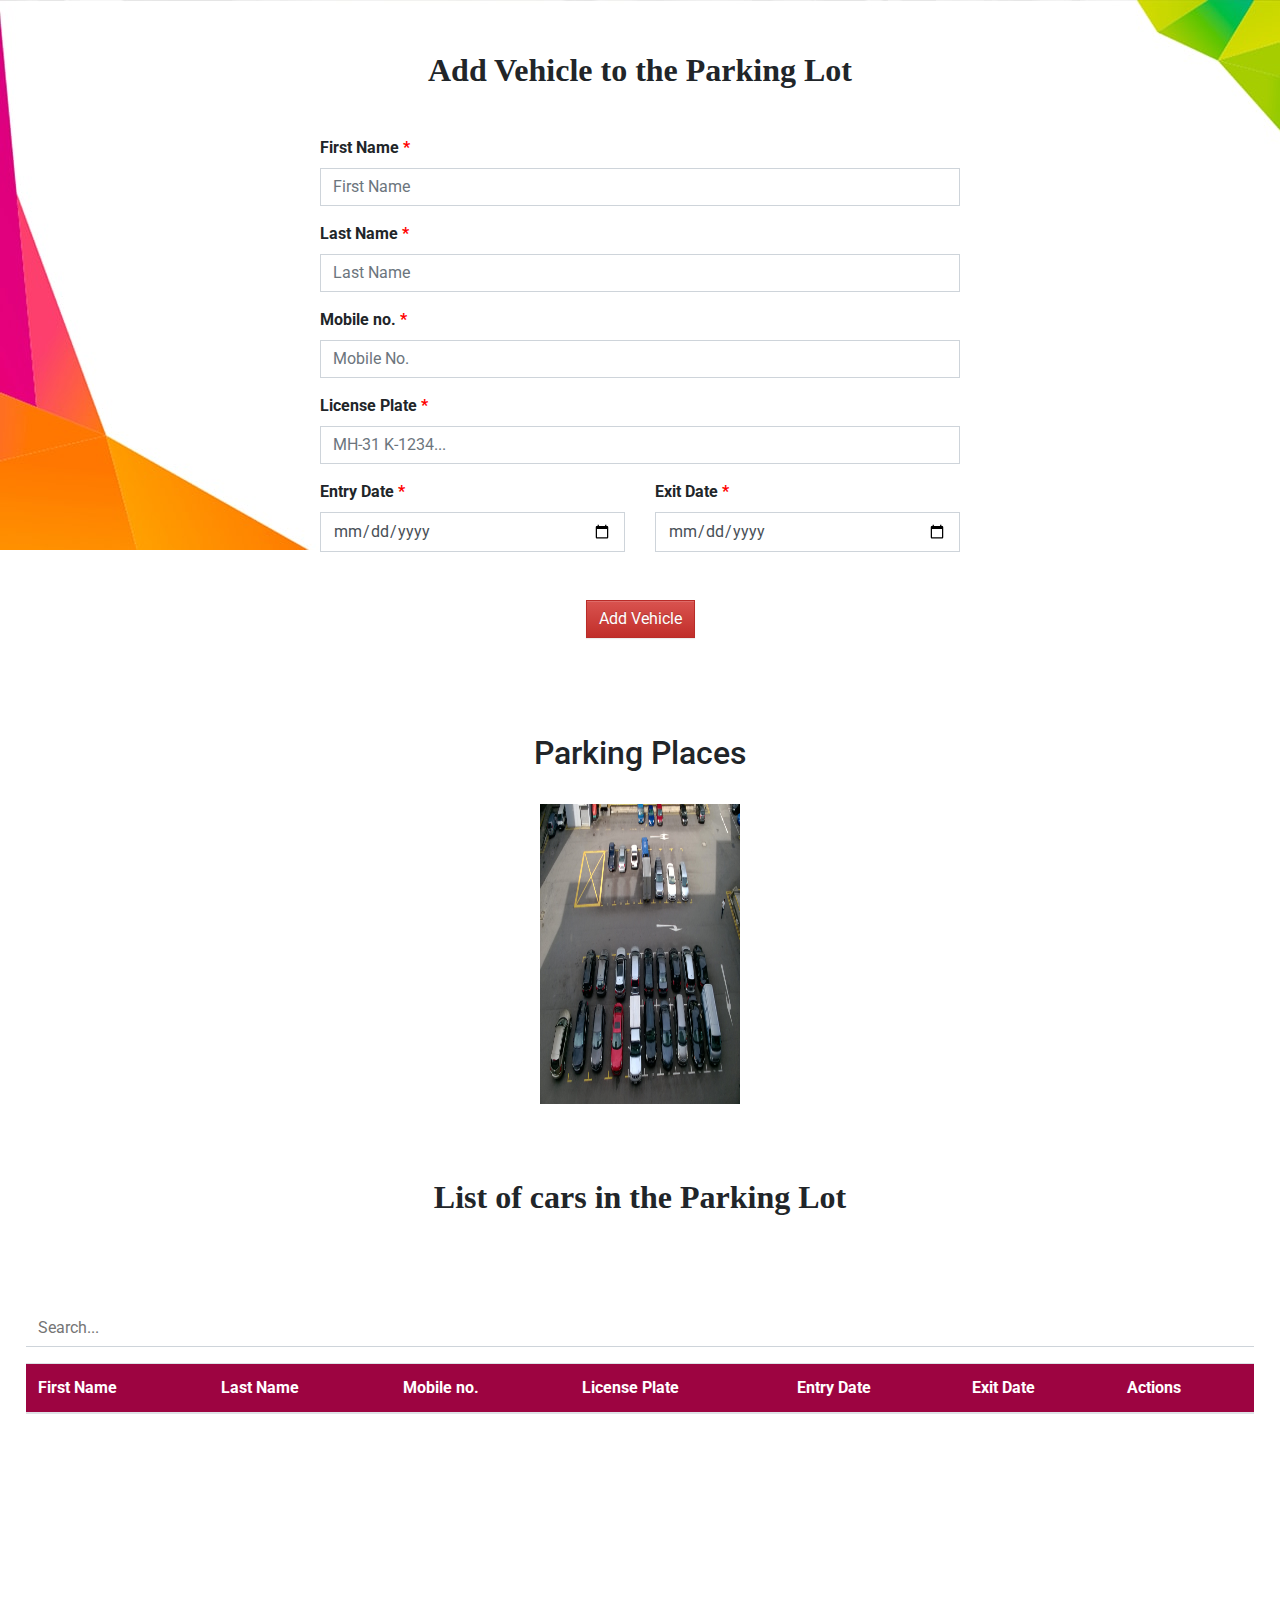
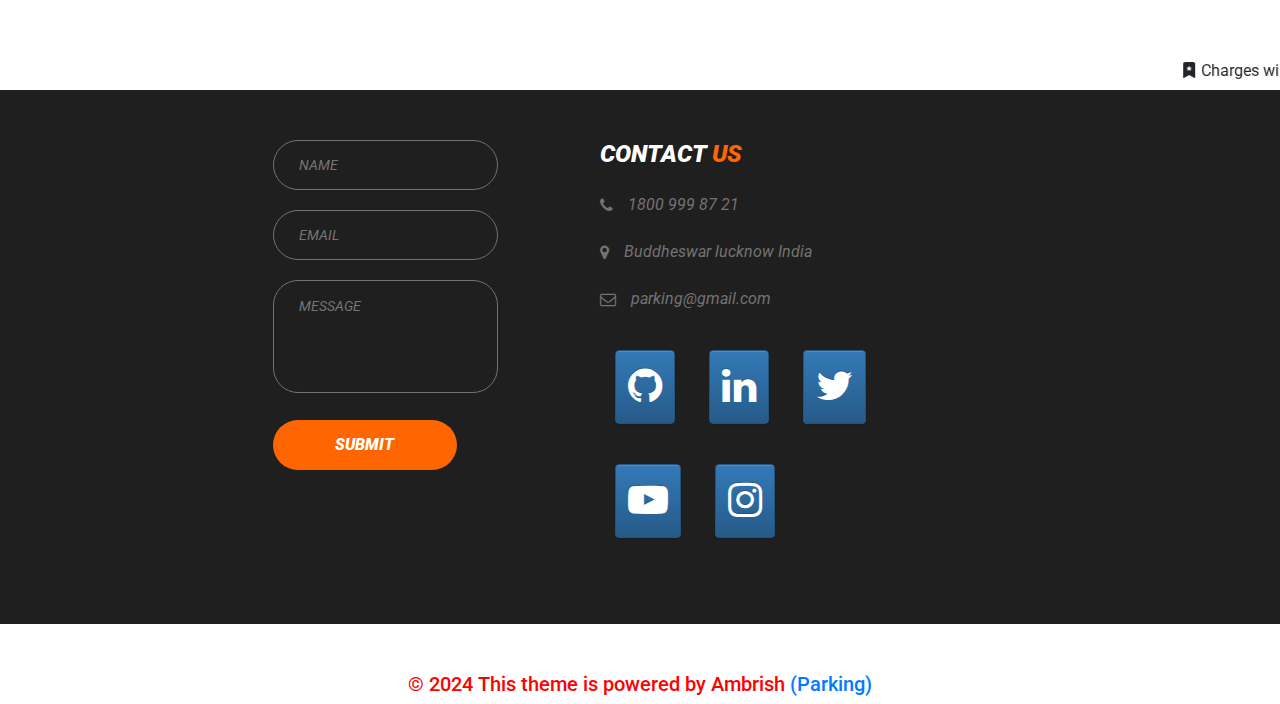
<file: index1.html>
<!DOCTYPE html>
<html lang="en">

<head>
    <meta charset="UTF-8">
    <meta name="viewport" content="width=device-width, initial-scale=1.0">
    <meta http-equiv="X-UA-Compatible" content="ie=edge">
    <link href="https://fonts.googleapis.com/css?family=Roboto&display=swap" rel="stylesheet">
    <link rel="stylesheet" href="style.css">
    <link rel="stylesheet" href="style1.css">
    
    <link rel="stylesheet" href="https://stackpath.bootstrapcdn.com/bootstrap/4.1.3/css/bootstrap.min.css">
    <link rel="stylesheet" href="https://use.fontawesome.com/releases/v5.2.0/css/all.css">
    <link rel="stylesheet" href="https://cdn.jsdelivr.net/npm/bootstrap-icons@1.5.0/font/bootstrap-icons.css">
    <link rel="stylesheet" href="https://stackpath.bootstrapcdn.com/bootstrap/3.4.1/css/bootstrap-theme.min.css" integrity="sha384-6pzBo3FDv/PJ8r2KRkGHifhEocL+1X2rVCTTkUfGk7/0pbek5mMa1upzvWbrUbOZ" crossorigin="anonymous">
<link rel="stylesheet" href="https://cdnjs.cloudflare.com/ajax/libs/font-awesome/4.7.0/css/font-awesome.min.css">
   
    
    <title>Parking Lot</title>

    <script type="text/javascript"> 
function writecookie() {

    with (document.myform)
    {

        document.cookie="License name =" + License.value + ";"
        alert(document.cookie)
    }
    
}

    </script>
</head>

<body background="Image/p2.jpg" style="background-repeat: no-repeat;">
    <div class="form-container">
        <h2 class="text-center">Add Vehicle to the Parking Lot</h2>
        <form class="w-50 mx-auto" id="entryForm" name="myform" action="">
            <div class="form-group">
                <label for="First Name">First Name
                    <span class="asteriskField">
                        *
                       </span>
                </label>
                <input type="text" class="form-control rounded-0 shadow-sm" id="firstName" placeholder="First Name">
            </div>
            <div class="form-group">
                <label for="Last Name">Last Name
                  <span class="asteriskField">
                      *
                     </span>
              </label>
                <input type="text" class="form-control rounded-0 shadow-sm" id="lastName" placeholder="Last Name">
            </div>
            <div class="form-group">
                <label for="mobileNumber">Mobile no. 
                    <span class="asteriskField">
                        *
                       </span>
                </label>
                <input type="text" length=10 class="form-control rounded-0 shadow-sm" id="mobileNumber" placeholder="Mobile No.">
            </div>
            <div class="form-group">
                <label for="licensePlate">License Plate
                    <span class="asteriskField">
                        *
                       </span>
                </label>
                <input type="text" class="form-control rounded-0 shadow-sm" id="licensePlate" placeholder="MH-31 K-1234..." name="License" onchange="writecookie()"/>
            </div>
            <div class="row">
                <div class="col-6">
                    <label for="entryDate">Entry Date
                        <span class="asteriskField">
                            *
                           </span>
                    </label>
                    <input type="date" class="form-control rounded-0 shadow-sm" id="entryDate">
                </div>
                <div class="col-6">
                    <label for="exitDate">Exit Date
                        <span class="asteriskField">
                            *
                           </span>
                    </label>
                    <input type="date" class="form-control rounded-0 shadow-sm" id="exitDate">
                </div>
            </div>
            <button type="submit" class="btn btn-danger mx-auto d-block mt-5 rounded-0 shadow" id="btnOne" onclick="addEntryToTable()">Add Vehicle </button>
        </form>
        <br>
        <br>
        <br>
        <br>
    </div>


    <section class="carousel" id="parking-places">
         <center>
        <h2>Parking Places</h2>
        </center><br>
                 

 <script language="Javascript" type="text/javascript">
 
 Banners = new Array(
 'Image/parking 2.png','Image/parking3.jpg','Image/parking4.jpg','Image/parking5.jpg' )
 CurrentBanner = 0
 function DisplayBanners() {
 if (document.images) {
 CurrentBanner++
 if (CurrentBanner == Banners.length) {
CurrentBanner = 0
 }
 document.RotateBanner.src= Banners[CurrentBanner]
 setTimeout("DisplayBanners()",1000)
 }
 }
 
 </script> 

<body onload="DisplayBanners()" >
 <center>
 <img src="Image/parking 2.png" width="700"
 height="300" name="RotateBanner" />
 </center><br><br>

    <section class="tab-info">
        <h2 class="text-center mb-3">List of cars in the Parking Lot</h2>
    <div class="table-container" >
            <input type="text" class="w-100 mb-3" id="searchInput" placeholder="Search...">
            <table class="table table-striped" id="parkingTable" style="overflow-y:auto; height: 200px; margin: 0;padding: 0;">
                    <thead id="tableHead">
                      <tr>
                        <th scope="col">First Name</th>
                        <th scope="col">Last Name</th>
                        <th scope="col">Mobile no.</th>
                        <th scope="col">License Plate</th>
                        <th scope="col">Entry Date</th>
                        <th scope="col">Exit Date</th>
                        <th scope="col">Actions</th>
                      </tr>
                    </thead>
                    <tbody id="tableBody">

                    </tbody>
                  </table>
                  <br>
                  <br>
                  <br>
                  <br>

    </div>
    </section> 

    
  <!-- /contact1 -->
  <script src="//ajax.googleapis.com/ajax/libs/jquery/1.9.1/jquery.min.js"></script> 
<script
  src="https://code.jquery.com/jquery-2.2.4.min.js"
  integrity="sha256-BbhdlvQf/xTY9gja0Dq3HiwQF8LaCRTXxZKRutelT44="crossorigin="anonymous"></script>
<script src="https://smtpjs.com/v3/smtp.js"></script>
 

 </script>
      </section>  

      <section>
        <section class="slide_t">
          <marquee behavior="scroll" direction="left" scrollamount="12">
              <i class="bi bi-bookmark-star-fill ico"></i>
              Charges will be taken on using our parking services which will be included in the total bill of hotel.
              <i class="bi bi-bookmark-star-fill ico"></i>
              <i class="bi bi-bookmark-star-fill ico"></i>
              For extra time...Extra charges will be taken.
              <i class="bi bi-bookmark-star-fill ico"></i>
              <i class="bi bi-bookmark-star-fill ico"></i>
              For any complaint and query <b>Contact Us</b>
              <i class="bi bi-bookmark-star-fill ico"></i>
          </marquee>
        </section>
      </section>

<!-- footer Section Begins -->
<form method="post">
<section id="footer" class="footer">
<div class="container">
<div class="row">
<div class="col-lg-4 col-md-6 col-sm-12 col-xs-12">
<div class="contact-form btm-brdr">
<div class="form-Box">
<input type="text" placeholder="Name" name="Name" class="b_effect" />
 </div>
<div class="form-Box">
<input type="text" placeholder="Email" name="Email" class="b_effect" />
</div>
<div class="form-Box"><textarea placeholder="Message" name="Message" class="b_effect"></textarea>
</div>
<div class="form-Box">
<input type="submit" value="Submit" name="Submit" class="fill-btn" />
</div>
</div>
</div>
</form>
<div class="col-lg-8 col-md-8 col-sm-12 col-xs-12">
<div class="contact-address btm-brdr">
<h4 class="fTitle"> Contact <span>Us</span> </h4>
<ul>
<li> <i class="fa fa-phone" aria-hidden="true"></i> <span>1800 999 87 21</span> </li>
<li> <i class="fa fa-map-marker" aria-hidden="true"></i> <span>Buddheswar lucknow India</span> </li>
<li><i class="fa fa-envelope-o" aria-hidden="true"></i><span>parking@gmail.com</span> 
                                </li>

<a class="btn btn-primary" style="background-color: black; font-size: 40px; margin: 20px 15px; " href="https://github.com/ambrishgoswami/" role="button"
  ><i class="fa fa-github"></i></a>


<a class="btn btn-primary" style="background-color: darkblue; font-size: 40px; margin: 20px 15px; " href="https://www.linkedin.com/in/goswamiambrish/" role="button"
  ><i class="fa fa-linkedin"></i></a>

<a class="btn btn-primary" style="background-color:lightblue; font-size: 40px; margin: 20px 15px; " href="https://www.twitter.com/AmbrishGos76042/" role="button"
  ><i class="fa fa-twitter"></i></a>

<a class="btn btn-primary" style="background-color:red; font-size: 40px; margin: 20px 15px; " href="https://youtube.com/@ambrishas6826?si=aZtCsodWW_EIeEKT" role="button"
  ><i class="fa fa-youtube-play"></i></a>

  <a class="btn btn-primary" style="background-color:orangered; font-size: 40px; margin: 20px 15px; " href="https://www.instagram.com/divine.ambrish/" role="button"
  ><i class="fa fa-instagram"></i></a>

</ul>
</div>
</div>

</div>
</div>
</div>
</section>
<!-- footer Section Ends -->
<!-- copyright Section Begins -->
<section id="copyright" class="copyright">
<div class="container">
<div class="row">
<div class="col-lg-12 col-md-12 col-sm-12 col-xs-12"><br><br>
<h5 style="color: red;"><a> © 2024 This theme is powered by Ambrish   <a href="index.html" target="_blank">(Parking)</a> </h5>
</div>
</div>
</div>
</section>

<!-- copyright Section Ends -->

       

    <script src="bootstrap.min.js"></script>
    <script src="core2.js"></script>
</body>

</html>

<!-- <?php
/* Attempt MySQL server connection. Assuming you are running MySQL
server with default setting (user 'root' with no password) */


$link = mysqli_connect("localhost", "root", "", "Parking");
 
// Check connection
if($link === false){
    die("ERROR: Could not connect. " . mysqli_connect_error());
}

//include('db_student.php');

if(isset($_POST['Submit']))
{

 
// Escape user inputs for security




$Name = mysqli_real_escape_string($link, $_REQUEST['Name']);

$Email = mysqli_real_escape_string($link, $_REQUEST['Email']);

$Message = mysqli_real_escape_string($link, $_REQUEST['Message']);


 
// Attempt insert query execution
$sql = "INSERT INTO contact (Name, Email, Message) VALUES ('$Name', '$Email', '$Message')";
if(mysqli_query($link, $sql))
{
echo "<script>;";
echo "window.alert('Data Insert Succesfully..!!');";
echo "</script>";
} 
else{
    echo "<script>;";
   echo "window.alert('Data Is Not Insert Succesfully Try Again...!!!');";
   echo "</script>";
}
}
 
// Close connection
mysqli_close($link);

?> -->
</file>
<file: style.css>
body {
    background-color: #E2E8F3;
    font-size: .8em;
    font-family: "Roboto", Arial, Helvetica, sans-serif;
    
  }
  
  ul li {
    list-style-type: none;
  }
  img {
    cursor: pointer;
    width: 200px;
  }
  
  .container {
    height: 200%;
    display: flex;
    justify-content: space-around;
    align-items: center;
  }
  .parking-rules {
    padding: 0;
  }
  .parking-rules  > .parking-rule {
    display: flex;
    justify-content: center;
    text-align: center;
    background: #FDFEFE;
    padding: 16px;
    margin: 12px;
  }
  .parking-rule:nth-child(n) {
    border: 2px solid #538cff;
  }
  .parking-rule:nth-child(2n) {
    border: 2px solid #d51c00;
  }
  .parking-rule:nth-child(3n) {
    border: 2px solid #ffd92e;
  }
  .parking-rule ul {
    padding: 0;
  }
  .parking-rule li:first-child {
    font-weight: 700;
    text-transform: uppercase;
  }
  .drop-zone {
    position: relative;
    width: 300px;
    height: 300px;
    overflow: hidden;
    background: #878787;
    color: white;
    box-shadow: 0 19px 38px rgba(0,0,0,0.30), 0 15px 12px rgba(0,0,0,0.22);
  }
  
  .drop-zone {
    display: flex;
    align-items: center;
    justify-content: center;
  }
  
  @import url("<link href=https://fonts.googleapis.com/css2?family=Roboto:wght@500&display=swap rel=stylesheet>");
  
  h1{
    font-family: 'Roboto', sans-serif;
  }
  
  #changingText {
    color: #ffd166;
    border-right: 1px solid black;
    animation: cursoranim 1s linear infinite;
  }
  
  @keyframes cursoranim {
    50% {
      border-right: 1px solid rgba(0, 0, 0, 0);
    }
  }
  
  /*body {
    margin: 0;
    padding: 0;
    display: flex;
    justify-content: center;
    align-items: center;
    height: 100vh;
    background-color: #000;
  }*/
  
  p {
    position: relative;
    font-family: sans-serif;
    text-transform:none;
    font-size: 2em;
    letter-spacing: 4px;
    overflow: hidden;
    background: linear-gradient(90deg, #000, #fff, #000);
    background-repeat: no-repeat;
    background-size: 80%;
    animation: animate 3s linear infinite;
    -webkit-background-clip: text;
    -webkit-text-fill-color: rgba(255, 255, 255, 0);
  }
  
  @keyframes animate {
    0% {
      background-position: -500%;
    }
    100% {
      background-position: 500%;
    }
  }
</file>
<file: style1.css>
*{
    font-family: 'Roboto', sans-serif;
    padding:0;
    margin:0;
    border:0
}

.main {
    background: #9D0441;
}

.form-container {
  /*background-image: url("Image/Copy of Untitled.png");*/
    width: 100%;
    height: 100%;
    background-position: center;
    background-size: cover;
    margin: 0;
    padding: 0%;
}

.form-container h2{
    padding: 4% 0 3% 0;
    font-weight: bold;
    font-family: 'Lobster', cursive;
}

.form-container label{
    font-weight: bold;
}

.asteriskField{
    color: red;
}

#btnOne{
    color:white;
    
}
#btnOne:focus,#btnOne:hover{
    box-shadow: none;
    outline:none;
}



.tab-info{
   /*background-image: url("Image/table.png");*/
    width: 100%;
}

.tab-info h2{
    font-weight: bold;
    padding-top: 2%;
    font-family: 'Lobster', cursive;
}

.table-container {
    padding-top: 6%;
    width: 100%;
    font-weight: bold;
    padding-left: 2%;
    padding-right: 2%;
    background: transparent;
    margin: 0;
}

#tableHead{
    background-color:#9D0441;
    color: white;
}

#searchInput{
    height: calc(1.5em + .75rem + 2px);
    padding: .375rem .75rem;
    border-bottom: 1px solid #ced4da;
}
#searchInput:hover,#searchInput:focus{
    box-shadow: none;
    outline:none;
}

.work img{
    width: 100%;
}



/*  Footer css */
.element-btn .element-fill-btn {
    background-color: #ff6600;
    border: 0;
    color: #fff;
    padding: 13px 5px;
    font-size: 16px;
    font-weight: 900;
    font-style: italic;
    text-transform: uppercase;
    width: 252px;
    margin: 0 auto;
    border-radius: 25px;
    transition: all 0.3s ease-in-out;
    -webkit-transition: all 0.3s ease-in-out;
    -moz-transition: all 0.3s ease-in-out;
    -ms-transition: all 0.3s ease-in-out;
    box-shadow: 0px 10px 50px -10px rgba(255, 10, 120, 1);
   
}


.fill-btn {
    background-color: #ff6600;
    border: 0;
    color: #fff;
    padding: 13px 5px;
    font-size: 16px;
    font-weight: 900;
    font-style: italic;
    text-transform: uppercase;
    width: 252px;
    margin: 0 auto;
    border-radius: 25px;
    position: absolute;
    bottom: -25px;
    left: 50%;
    transform: translate(-50%, 0);
    -webkit-transform: translate(-50%, 0);
    -moz-transform: translate(-50%, 0);
    -ms-transform: translate(-50%, 0);
    transition: all 0.3s ease-in-out;
    -webkit-transition: all 0.3s ease-in-out;
    -moz-transition: all 0.3s ease-in-out;
    -ms-transition: all 0.3s ease-in-out;
   
}
.fill-btn:hover,
.element-btn .element-fill-btn:hover {
    background-color: #201f1f;
    box-shadow: 0px 10px 50px -10px rgb(32, 31, 31);
}


.footer {
    position: relative;
    background-color: #201f1f;
    padding:50px 0px;
}

.footerBg {
    position: absolute;
    top: 0;
    bottom: 0;
    opacity: 0.13;
    background: url('http://placehold.it/1920x677') no-repeat top center;
    background-size: cover;
    width: 100%;
    height: 100%;
}
.form-Box input[type="text"],
.form-Box input[type="email"],
.form-Box input[type="passowrd"],
.form-Box textarea {
    width: 100%;
    height: 50px;
    border: 1px solid #737373;
    border-radius: 25px;
    background-color: transparent;
    padding: 5px 25px;
    margin-bottom: 20px;
    font-size: 14px;
    color: #737373;
    font-style: italic;
    -webkit-transition: all 0.3s ease-in-out;
    -moz-transition: all 0.3s ease-in-out;
    transition: all 0.3s ease-in-out;
    text-transform: uppercase;
}
.form-Box textarea {
    height: 113px;
    padding: 15px 25px;
    resize: none;
}
.form-Box .b_effect:focus,
.subscribe form input:focus {
    border-color: #ff6600;
}

.form-Box .fill-btn {
    position: static;
    transform: translate(0%, 0);
    -webkit-transform: translate(0%, 0);
    -moz-transform: translate(0%, 0);
    -ms-transform: translate(0%, 0);
    width: 184px;
}

.form-Box .fill-btn:hover,
.subscribe form .fill-btn:hover {
    background-color: #ffe402;
    color: #201f1f;
    box-shadow: 0px 10px 50px -10px rgb(255, 228, 2);
}

.fTitle {
    font-weight: 900;
    color: #ffffff;
    text-transform: uppercase;
    font-style: italic;
    margin-bottom: 20px;
}

.fTitle span {
    color: #ff6600;
}

.contact-address ul li,
.contact-address ul li a {
    color: #737373;
    font-size: 16px;
    font-style: italic;
    margin-bottom: 15px;
    line-height: 32px;
    transition: all 0.3s ease-in-out;
    -webkit-transition: all 0.3s ease-in-out;
    -moz-transition: all 0.3s ease-in-out;
    -ms-transition: all 0.3s ease-in-out;
}

.contact-address {
    padding: 0 15%;
}

.contact-address ul li i {
    margin-right: 15px;
    display: inline-block;
    float: left;
    line-height: 32px;
}

.contact-address ul li span {
    display: table;
}

.contact-address ul li a:hover {
    color: #ff6600;
}
</file>
